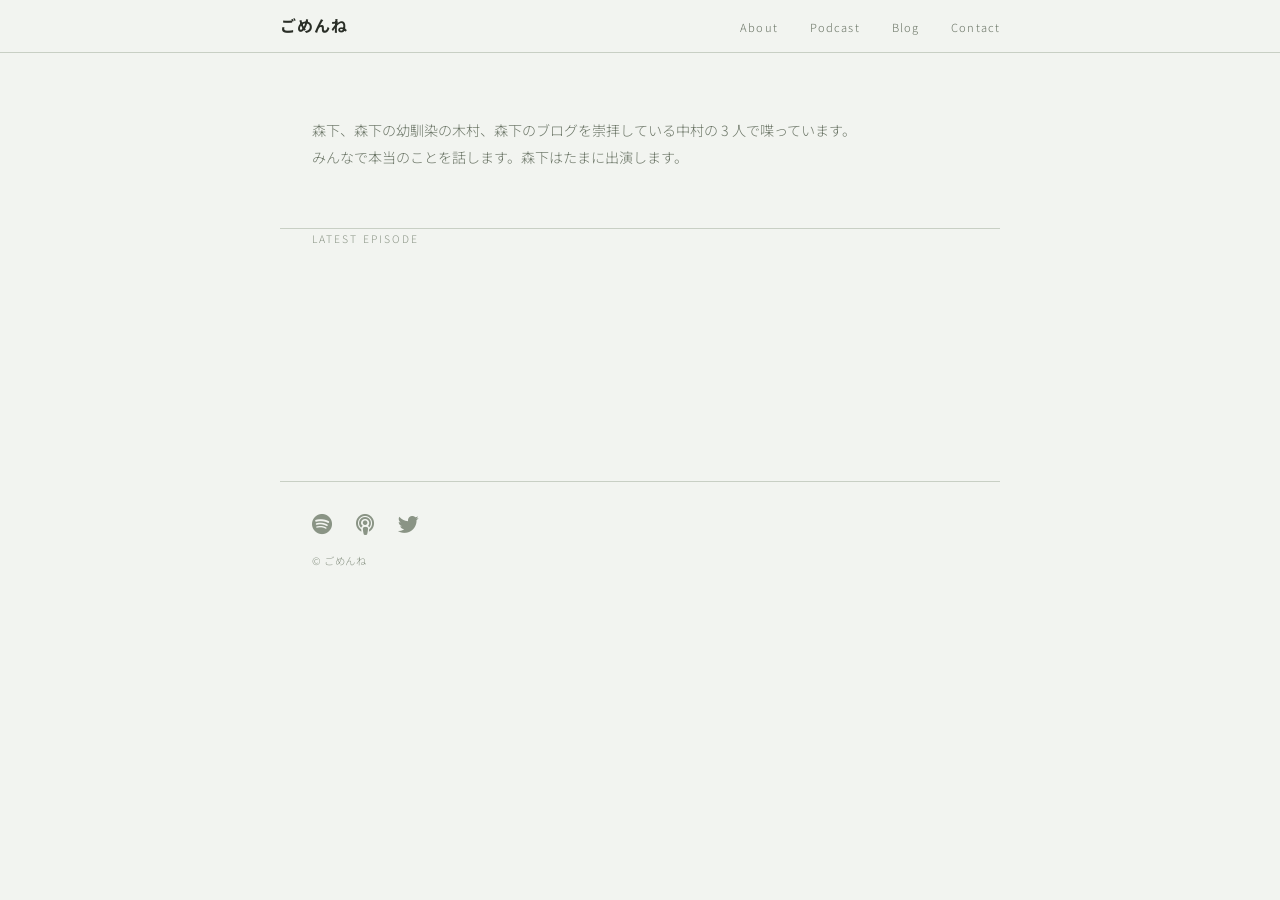
<file: index.html>
<!DOCTYPE html>
<html lang="ja">
<head>
  <meta charset="UTF-8">
  <meta name="viewport" content="width=device-width, initial-scale=1.0">
  <title>ごめんね</title>
  <link rel="stylesheet" href="style.css">
  <link rel="icon" href="favicon.ico">
  <link rel="stylesheet" href="https://cdnjs.cloudflare.com/ajax/libs/font-awesome/6.4.0/css/all.min.css">
</head>
<body>

  <nav>
    <div class="nav-inner">
      <a class="nav-logo" href="index.html">ごめんね</a>
      <ul class="nav-links">
        <li><a href="about.html">About</a></li>
        <li><a href="podcast.html">Podcast</a></li>
        <li><a href="blog.html">Blog</a></li>
        <li><a href="contact.html">Contact</a></li>
      </ul>
    </div>
  </nav>

  <section class="hero container">
    <p class="hero-desc">
      森下、森下の幼馴染の木村、森下のブログを崇拝している中村の 3 人で喋っています。<br/>
      みんなで本当のことを話します。森下はたまに出演します。
    </p>
  </section>

  <section id="podcast" class="container">
    <p class="section-label">Latest episode</p>
    <div class="spotify-embed">
      <iframe
        src="https://open.spotify.com/embed/show/63W6RitYDM3snQcwwY3fAR?utm_source=generator&theme=0"
        width="100%"
        height="152"
        frameborder="0"
        allowfullscreen=""
        allow="autoplay; clipboard-write; encrypted-media; fullscreen; picture-in-picture"
        loading="lazy">
      </iframe>
    </div>
  </section>

<!--
  <section id="blog" class="container">
    <p class="section-label">Blogs</p>
    <div class="ep-list">
      <a class="ep-item" href="https://magicmirror.hatenadiary.jp/" target="_blank" rel="noopener">
        <span class="ep-title">magicmirror</span>
      </a>
      <a class="ep-item" href="https://note.com/sapientemamo_11" target="_blank" rel="noopener">
        <span class="ep-title">梁</span>
      </a>
      <a class="ep-item" href="https://boldmove.hatenablog.com/" target="_blank" rel="noopener">
        <span class="ep-title">大胆な動き</span>
      </a>
    </div>
  </section>

-->

  <footer>
    <div class="sns-links">
      <a class="sns-link" href="https://open.spotify.com/show/63W6RitYDM3snQcwwY3fAR" target="_blank" rel="noopener" aria-label="Spotify">
        <i class="fa-brands fa-spotify"></i>
      </a>
      <a class="sns-link" href="https://podcasts.apple.com/jp/podcast/%E3%81%94%E3%82%81%E3%82%93%E3%81%AD/id1817880997" target="_blank" rel="noopener" aria-label="Apple Podcast">
        <i class="fa-solid fa-podcast"></i>
      </a>
      <a class="sns-link" href="https://x.com/gomennepodcast" target="_blank" rel="noopener" aria-label="Twitter">
        <i class="fa-brands fa-twitter"></i>
      </a>
    </div>
    <span class="footer-copy">© ごめんね</span>
  </footer>

</body>
</html>
</file>
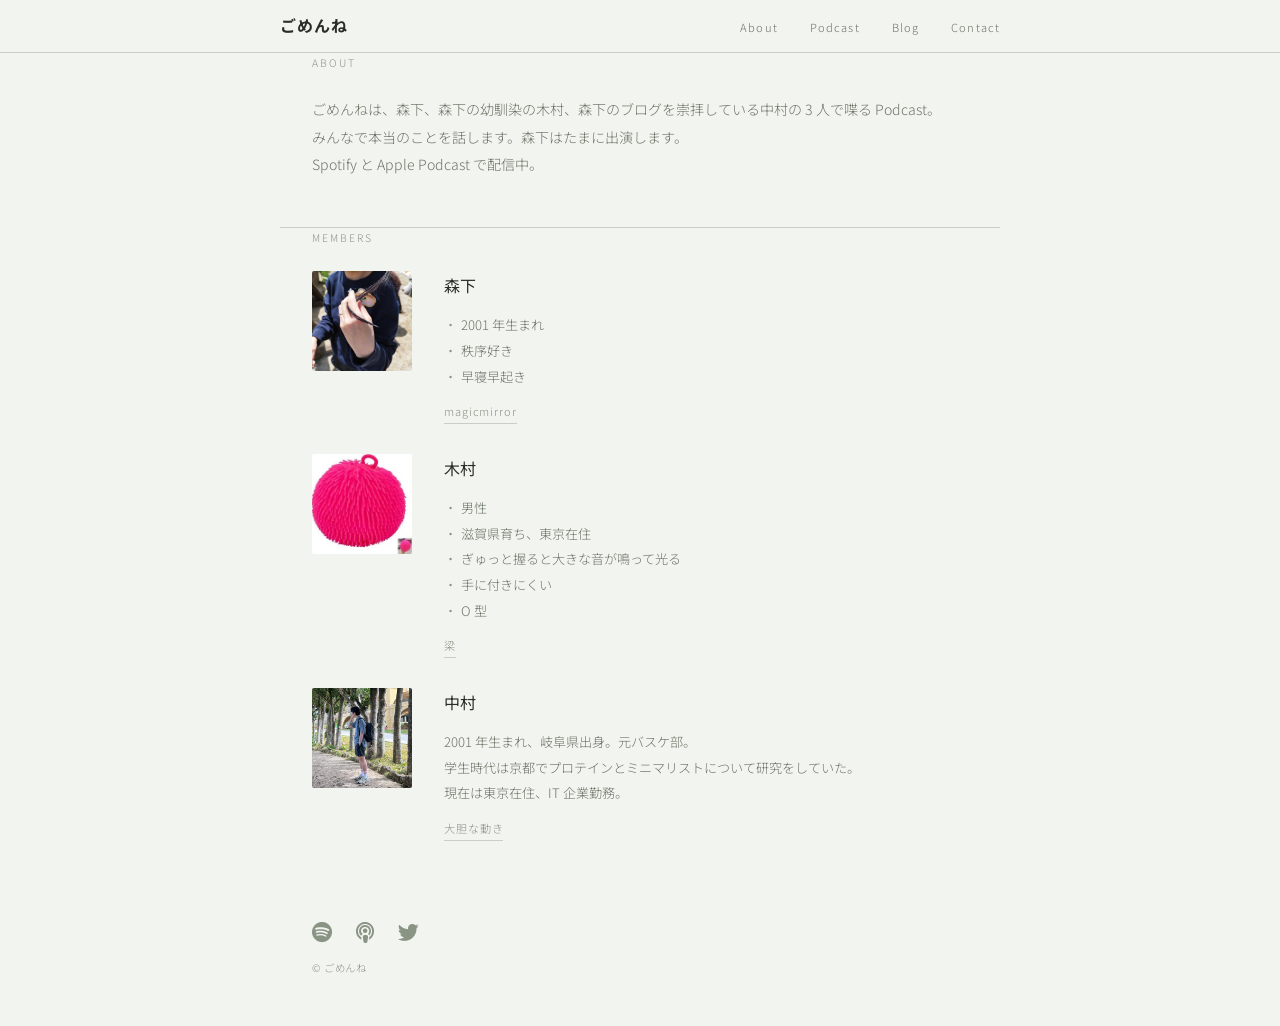
<file: about.html>
<!DOCTYPE html>
<html lang="ja">
<head>
  <meta charset="UTF-8">
  <meta name="viewport" content="width=device-width, initial-scale=1.0">
  <title>About — ごめんね</title>
  <link rel="stylesheet" href="style.css">
  <link rel="icon" href="favicon.ico">
  <link rel="stylesheet" href="https://cdnjs.cloudflare.com/ajax/libs/font-awesome/6.4.0/css/all.min.css">
  <style>
    .about-desc {
      font-size: 0.88rem;
      color: var(--ink-muted);
      line-height: 1.95;
    }

    .member-list {
      display: flex;
      flex-direction: column;
      gap: 1.8rem;
    }

    .member {
      display: grid;
      grid-template-columns: 100px 1fr;
      gap: 2rem;
      align-items: start;
    }

    .member-icon {
      width: 100px;
      height: 100px;
      object-fit: cover;
      border-radius: 2px;
      background: var(--bg-soft);
      display: block;
    }

    .member-name {
      font-family: var(--sans);
      font-size: 1rem;
      font-weight: 400;
      color: var(--ink);
      margin-bottom: 0.75rem;
    }

    .member-bio {
      font-family: var(--sans);
      font-size: 0.82rem;
      color: var(--ink-muted);
      line-height: 1.95;
    }

    .member-bio li {
      list-style: none;
      padding: 0;
    }

    .member-bio li::before {
      content: "・";
      margin-right: 0.25rem;
      color: var(--ink-faint);
    }

    .member-blog {
      display: inline-block;
      margin-top: 0.75rem;
      font-family: var(--sans);
      font-size: 0.7rem;
      letter-spacing: 0.08em;
      color: var(--ink-faint);
      text-decoration: none;
      border-bottom: 1px solid var(--border);
      padding-bottom: 1px;
      transition: color 0.2s, border-color 0.2s;
    }

    .member-blog:hover {
      color: var(--ink);
      border-color: var(--ink);
    }

    @media (max-width: 600px) {
      .member {
        grid-template-columns: 88px 1fr;
        gap: 1.25rem;
      }
      .member-icon {
        width: 88px;
        height: 88px;
      }
    }
  </style>
</head>
<body>

  <nav>
    <div class="nav-inner">
      <a class="nav-logo" href="index.html">ごめんね</a>
      <ul class="nav-links">
        <li><a href="about.html">About</a></li>
        <li><a href="podcast.html">Podcast</a></li>
        <li><a href="blog.html">Blog</a></li>
        <li><a href="contact.html">Contact</a></li>
      </ul>
    </div>
  </nav>

  <section class="container" style="padding-bottom: 3rem;">
    <p class="section-label">About</p>
    <p class="about-desc">
      ごめんねは、森下、森下の幼馴染の木村、森下のブログを崇拝している中村の 3 人で喋る Podcast。<br/>
      みんなで本当のことを話します。森下はたまに出演します。<br/>
      Spotify と Apple Podcast で配信中。
    </p>
  </section>

  <section class="container" style="border-bottom: none; padding-bottom: 3rem;">
    <p class="section-label">Members</p>
    <div class="member-list">

      <div class="member">
        <img class="member-icon" src="images/morishita.jpg" alt="森下">
        <div>
          <p class="member-name">森下</p>
          <ul class="member-bio">
            <li>2001 年生まれ</li>
            <li>秩序好き</li>
            <li>早寝早起き</li>
          </ul>
          <a class="member-blog" href="https://magicmirror.hatenadiary.jp/" target="_blank" rel="noopener">magicmirror</a>
        </div>
      </div>

      <div class="member">
        <img class="member-icon" src="images/kimura.jpg" alt="木村">
        <div>
          <p class="member-name">木村</p>
          <ul class="member-bio">
            <li>男性</li>
            <li>滋賀県育ち、東京在住</li>
            <li>ぎゅっと握ると大きな音が鳴って光る</li>
            <li>手に付きにくい</li>
            <li>O 型</li>
          </ul>
          <a class="member-blog" href="https://note.com/sapientemamo_11" target="_blank" rel="noopener">梁</a>
        </div>
      </div>

      <div class="member">
        <img class="member-icon" src="images/nakamura.jpg" alt="中村">
        <div>
          <p class="member-name">中村</p>
          <p class="member-bio">
            2001 年生まれ、岐阜県出身。元バスケ部。<br/>
            学生時代は京都でプロテインとミニマリストについて研究をしていた。<br/>
            現在は東京在住、IT 企業勤務。
          </p>
          <a class="member-blog" href="https://boldmove.hatenablog.com/" target="_blank" rel="noopener">大胆な動き</a>
        </div>
      </div>

    </div>
  </section>

  <footer>
    <div class="sns-links">
      <a class="sns-link" href="https://open.spotify.com/show/63W6RitYDM3snQcwwY3fAR" target="_blank" rel="noopener" aria-label="Spotify">
        <i class="fa-brands fa-spotify"></i>
      </a>
      <a class="sns-link" href="https://podcasts.apple.com/jp/podcast/%E3%81%94%E3%82%81%E3%82%93%E3%81%AD/id1817880997" target="_blank" rel="noopener" aria-label="Apple Podcast">
        <i class="fa-solid fa-podcast"></i>
      </a>
      <a class="sns-link" href="https://x.com/gomennepodcast" target="_blank" rel="noopener" aria-label="Twitter">
        <i class="fa-brands fa-twitter"></i>
      </a>
    </div>
    <span class="footer-copy">© ごめんね</span>
  </footer>

</body>
</html>
</file>
<file: style.css>
@import url('https://fonts.googleapis.com/css2?family=Noto+Sans+JP:wght@300;400&family=Noto+Serif+JP:wght@300;400&display=swap');

/* ── 変数 ── */
:root {
  --bg:        #f2f4f0;
  --bg-soft:   #eaece7;
  --border:    #c8cfc4;
  --ink-faint: #8a9485;
  --ink-muted: #6b7566;
  --ink:       #2a2e27;
  --serif:     'Noto Serif JP', serif;
  --sans:      'Noto Sans JP', sans-serif;
  --max-w:     720px;
  --pad:       2rem;
}

/* ── リセット ── */
*, *::before, *::after { box-sizing: border-box; margin: 0; padding: 0; }
html { scroll-behavior: smooth; }

body {
  background: var(--bg);
  color: var(--ink);
  font-family: var(--sans);
  font-weight: 300;
  line-height: 1.85;
  min-height: 100vh;
}

/* ── レイアウト共通 ── */
.container {
  max-width: var(--max-w);
  margin: 0 auto;
  padding: 0 var(--pad);
}

/* ── nav ── */
nav {
  border-bottom: 1px solid var(--border);
  padding: 0 var(--pad);
}

.nav-inner {
  max-width: var(--max-w);
  margin: 0 auto;
  height: 52px;
  display: flex;
  align-items: center;
  justify-content: space-between;
}

.nav-logo {
  font-family: var(--sans);
  font-weight: 700;
  font-size: 1rem;
  letter-spacing: 0.06em;
  color: var(--ink);
  text-decoration: none;
}

.nav-links {
  list-style: none;
  display: flex;
  gap: 2rem;
}

.nav-links a {
  font-size: 0.7rem;
  letter-spacing: 0.1em;
  color: var(--ink-muted);
  text-decoration: none;
  transition: color 0.2s;
}

.nav-links a:hover { color: var(--ink); }

/* ── セクション共通 ── */
section {
  border-bottom: 1px solid var(--border);
  padding: 3rem var(--pad);
  max-width: var(--max-w);
  margin: 0 auto;
}

.section-label {
  font-size: 0.65rem;
  letter-spacing: 0.2em;
  color: var(--ink-faint);
  text-transform: uppercase;
  margin-bottom: 1.5rem;
}

/* ── hero ── */
.hero {
  padding-top: 4rem;
  padding-bottom: 3.5rem;
}

.hero-desc {
  font-size: 0.88rem;
  color: var(--ink-muted);
  line-height: 1.95;
}

/* ── Spotify埋め込み ── */
.spotify-embed iframe {
  width: 100%;
  border-radius: 2px;
  margin-bottom: 3rem;
}

/* ── リスト共通（エピソード・ブログ） ── */
.ep-list {
  display: flex;
  flex-direction: column;
}

.ep-item {
  display: block;
  grid-template-columns: 2rem 1fr;
  align-items: baseline;
  gap: 0.75rem;
  padding: 0.8rem 0;
  border-bottom: 1px solid var(--border);
  text-decoration: none;
  color: inherit;
}

.ep-item:last-child { border-bottom: none; }

.ep-item:hover .ep-title {
  text-decoration: underline;
  text-decoration-color: var(--border);
  text-underline-offset: 3px;
}

.ep-num {
  font-size: 0.65rem;
  color: var(--ink-faint);
  text-align: right;
}

.ep-title {
  font-size: 0.88rem;
  color: var(--ink);
}

/* ── SNSリンク ── */

.sns-links {
  display: flex;
  gap: 1.5rem;
  flex-wrap: wrap;
}

.sns-link {
  display: inline-flex;
  align-items: center;
  font-size: 1.3rem;
  color: var(--ink-faint);
  text-decoration: none;
  border-bottom: none;
  padding-bottom: 0;
  transition: color 0.2s;
}

.sns-link:hover {
  color: var(--ink);
}

/* ── footer ── */
footer {
  max-width: var(--max-w);
  margin: 0 auto;
  padding: 2rem var(--pad) 3rem;
  display: flex;
  flex-direction: column;
  gap: 1rem;
}

.footer-copy {
  font-size: 0.65rem;
  color: var(--ink-faint);
  letter-spacing: 0.05em;
}

/* ── レスポンシブ ── */
@media (max-width: 600px) {
  :root { --pad: 1.25rem; }
  .nav-links { gap: 1.25rem; }
  .hero { padding-top: 2.5rem; }
}

/* ── coming soon ── */
.coming-soon {
  font-size: 0.75rem;
  letter-spacing: 0.2em;
  color: var(--ink-faint);
  text-transform: uppercase;
}
</file>
